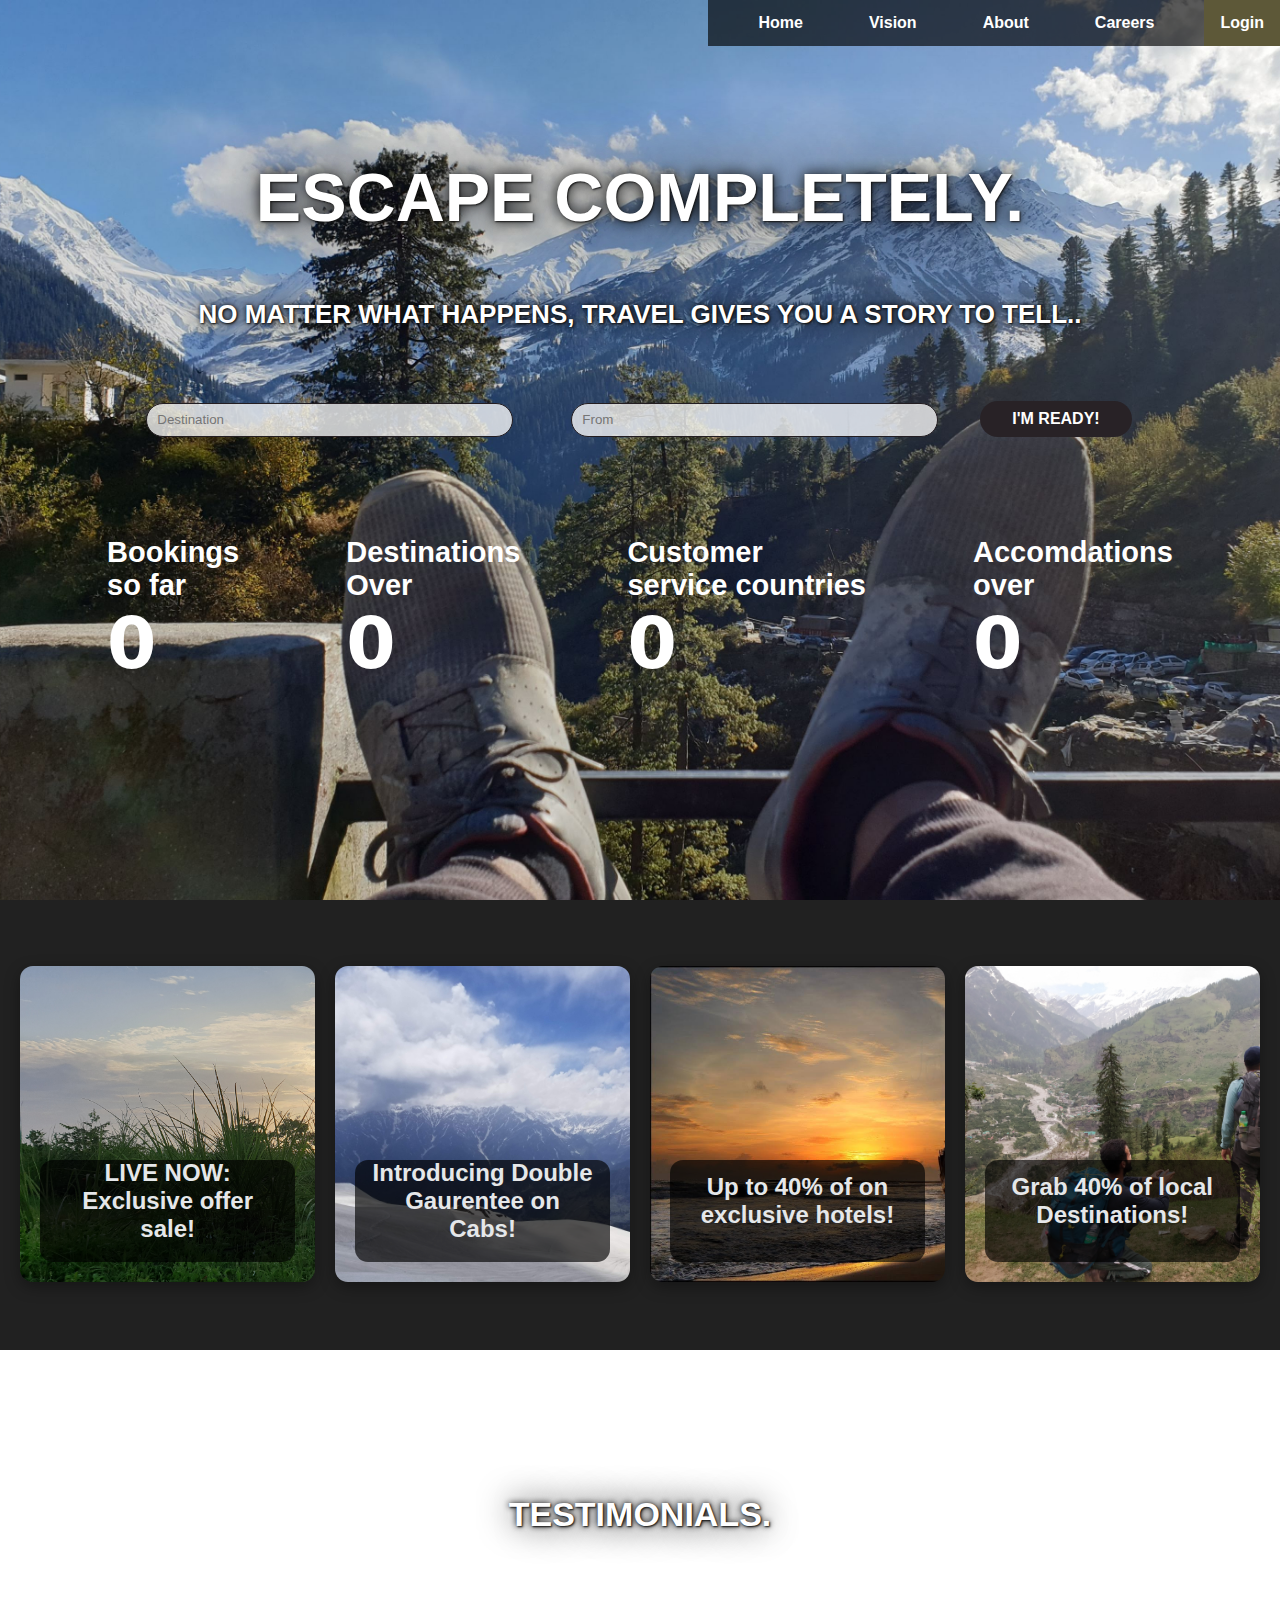
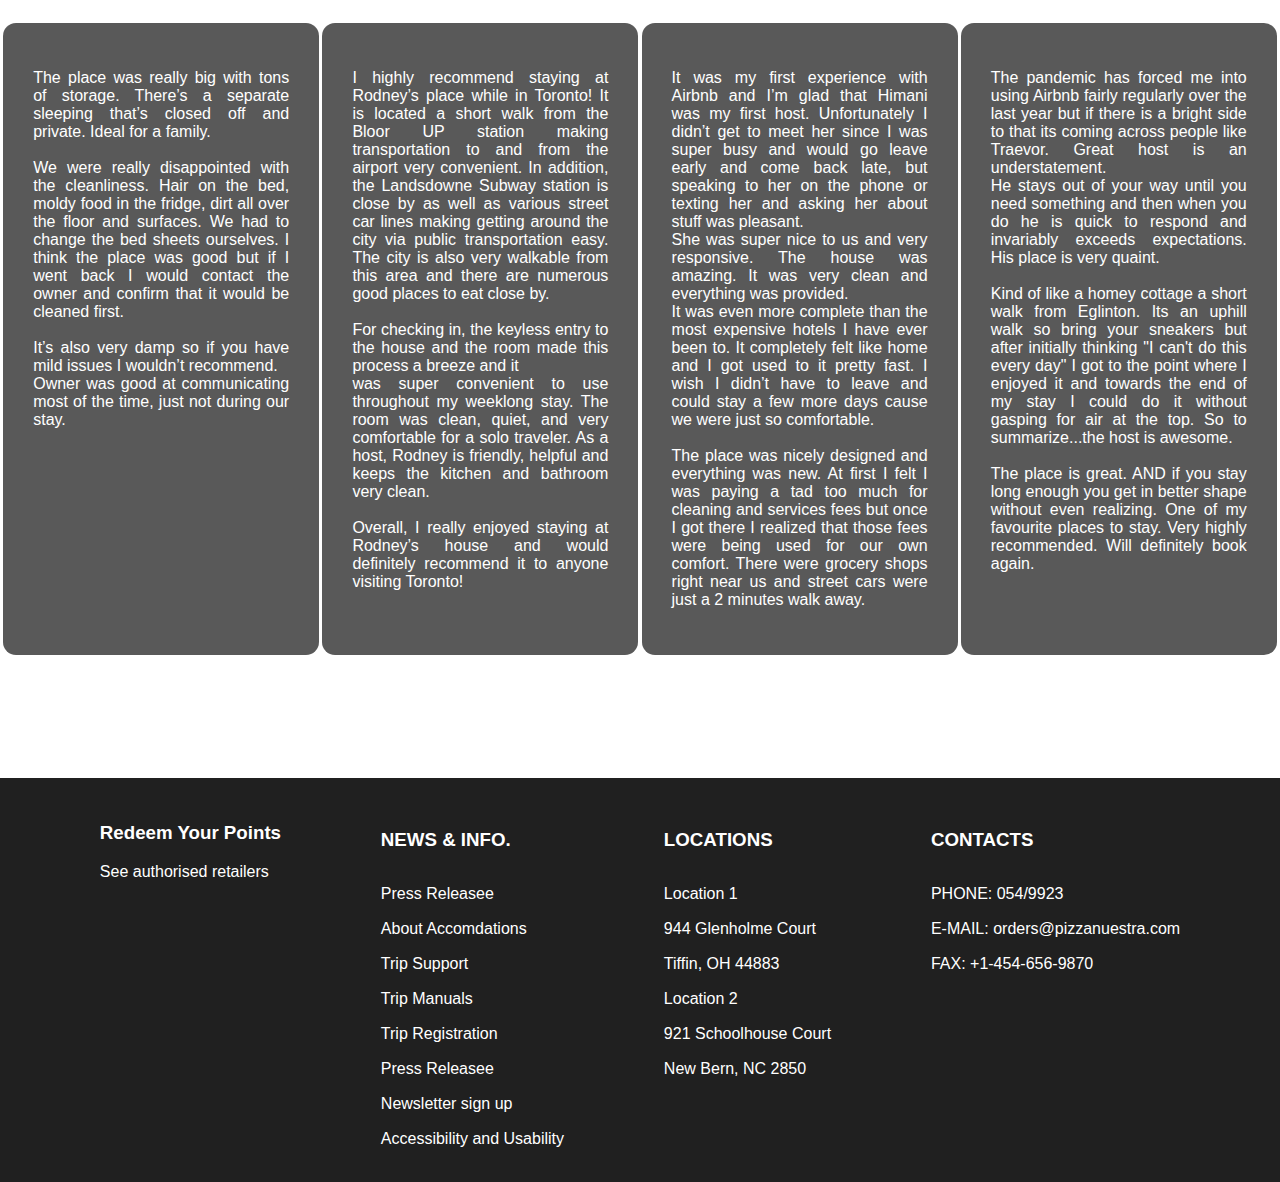
<file: index.html>
<!DOCTYPE html>
<html lang="en">

<head>
    <meta charset="UTF-8">
    <meta http-equiv="X-UA-Compatible" content="IE=edge">
    <meta name="viewport" content="width=device-width, initial-scale=1.0">
    <title>Vacation</title>
    <link rel="stylesheet" href="stylesheet.css">
    <link rel="icon" type="image/x-icon" href="images/favicon_icon.png">
    <!-- Above favicon_icon image is used from the following link https://freepngimg.com/png/18178-vacation-free-download-png/icon -->
</head>

<body>
    <nav>
        <ul>
            <li><a class="login">Login</a></li>
            <li><a>Careers</a></li>
            <li><a>About</a></li>
            <li><a>Vision</a></li>
            <li><a>Home</a></li>
        </ul>
    </nav>
    <main>
        <section class="parallax-effect-hills">
            <div class="phrase">
                <h1 class="main-catch-phrase">Escape Completely.</h1>
                <p class="catch-phrase">No matter what happens, travel gives you a story to tell..</p>
                <div class="user-input">
                    <div class="destination">
                        <input type="text" placeholder="Destination">
                    </div>
                    <div class="from">
                        <input type="text" placeholder="From">
                    </div>
                    <div class="search_button_div">
                        <button class="search_button">I'M READY!</button>
                    </div>
                </div>
            </div>
            <div class="stats">
                <div class="user-count">
                    <p class="stat_count">Bookings<br>so far</p>
                </div>
                <div class="des-count">
                    <p class="stat_count">Destinations<br>Over</p>
                </div>
                <div class="ser-count">
                    <p class="stat_count">Customer<br>service countries</p>
                </div>
                <div class="acc-count">
                    <p class="stat_count">Accomdations<br>over</p>
                </div>
            </div>
        </section>
        <section class="mid-content">
            <a class="card1">
                <div class="inner-card">
                    <h2 class="card-title">LIVE NOW: Exclusive offer sale!</h2>
                </div>
            </a>
            <a class="card2">
                <div class="inner-card">
                    <h2 class="card-title">Introducing Double Gaurentee on Cabs!</h2>
                </div>
            </a>
            <a class="card3">
                <div class="inner-card">
                    <h2 class="card-title">Up to 40% of on exclusive hotels!</h2>
                </div>
            </a>
            <a class="card4">
                <div class="inner-card">
                    <h2 class="card-title">Grab 40% of local Destinations!</h2>
                </div>
            </a>
        </section>
        <section class="parallax-effect-bonfire">
            <h2 class="testimonals_heading">Testimonials.</h2>
            <div class="testimonials_container">
                <div class="testimonals">
                    <p class="testimonial_content">
                        The place was really big with tons of storage. There’s a separate sleeping that’s closed off and
                        private. Ideal for a family.<br><br>We were really disappointed with the cleanliness. Hair on
                        the
                        bed, moldy food in the fridge,
                        dirt all over the floor and surfaces. We had to change the bed sheets ourselves. I think the
                        place was good but if I went back I would contact the owner and confirm that it would be cleaned
                        first.<br><br>It’s also very damp so if you have mild issues I wouldn’t recommend.<br>Owner was
                        good
                        at communicating most of the time, just not during our stay.
                    </p>
                </div>
                <div class="testimonals">
                    <p class="testimonial_content">
                        I highly recommend staying at Rodney’s place while in Toronto! It is located a short walk from
                        the Bloor UP station making transportation to and from the airport very convenient. In addition,
                        the Landsdowne Subway station is close by as well as various street car lines making getting
                        around the city via public transportation easy. The city is also very walkable from this area
                        and there are numerous good places to eat close by.<br><br>For checking in, the keyless entry to
                        the
                        house and the room made this process a breeze and it<br>was super convenient to use throughout
                        my weeklong stay. The room was clean, quiet, and very
                        comfortable for a solo traveler. As a host, Rodney is friendly, helpful and keeps the kitchen
                        and bathroom very clean.<br><br>Overall, I really enjoyed staying at Rodney’s house and would
                        definitely recommend it to anyone
                        visiting Toronto!
                    </p>
                </div>
                <div class="testimonals">
                    <p class="testimonial_content">
                        It was my first experience with Airbnb and I’m glad that Himani was my first host. Unfortunately
                        I didn’t get to meet her since I was super busy and would go leave early and come back late, but
                        speaking to her on the phone or texting her and asking her about stuff was pleasant.<br>She was
                        super nice to us and very responsive. The house was amazing. It was very clean and everything
                        was provided.<br> It was even more complete than the most expensive hotels I have ever been to.
                        It completely felt like home and I got used to it pretty fast. I wish I didn’t have to leave and
                        could stay a few more days cause we were just so comfortable.<br><br>The place was nicely
                        designed
                        and
                        everything was new. At first I felt I was paying a tad too much for cleaning and services fees
                        but once I got there I realized that those fees were being used for our own comfort. There were
                        grocery shops right near us and street cars were just a 2 minutes walk away.
                    </p>
                </div>
                <div class="testimonals">
                    <p class="testimonial_content">
                        The pandemic has forced me into using Airbnb fairly regularly over the last year but if there is
                        a bright side to that its coming across people like Traevor. Great host is an
                        understatement.<br>He
                        stays out of your way until you need something and then when you do he is quick to respond and
                        invariably exceeds expectations. His place is very quaint.<br><br>Kind of like a homey cottage a
                        short
                        walk from Eglinton. Its an uphill walk so bring your sneakers but after initially thinking "I
                        can't do this every day" I got to the point where I enjoyed it and towards the end of my stay I
                        could do it without gasping for air at the top. So to summarize...the host is
                        awesome.<br><br>The
                        place
                        is great. AND if you stay long enough you get in better shape without even realizing. One of
                        my favourite places to stay. Very highly recommended. Will definitely book again.
                    </p>
                </div>
            </div>
        </section>
    </main>
    <footer>
        <div class="footer-content">
            <div>
                <h3>Redeem Your Points</h3>
                <span>See authorised retailers</span>
            </div>
            <div class="foot-content">
                <h3>NEWS & INFO.</h3>
                <span>Press Releasee</span>
                <span>About Accomdations</span>
                <span>Trip Support</span>
                <span>Trip Manuals</span>
                <span>Trip Registration</span>
                <span>Press Releasee</span>
                <span>Newsletter sign up</span>
                <span>Accessibility and Usability</span>
            </div>
            <div class="foot-content">
                <h3>LOCATIONS</h3>
                <span>Location 1</span>
                <span>944 Glenholme Court<br>Tiffin, OH 44883</span>
                <span>Location 2</span>
                <span>921 Schoolhouse Court<br>New Bern, NC 2850</span>
            </div>
            <div class="foot-content">
                <h3>CONTACTS</h3>
                <span>PHONE: 054/9923</span>
                <span>E-MAIL: orders@pizzanuestra.com</span>
                <span>FAX: +1-454-656-9870</span>
            </div>
        </div>
    </footer>
</body>

</html>
</file>
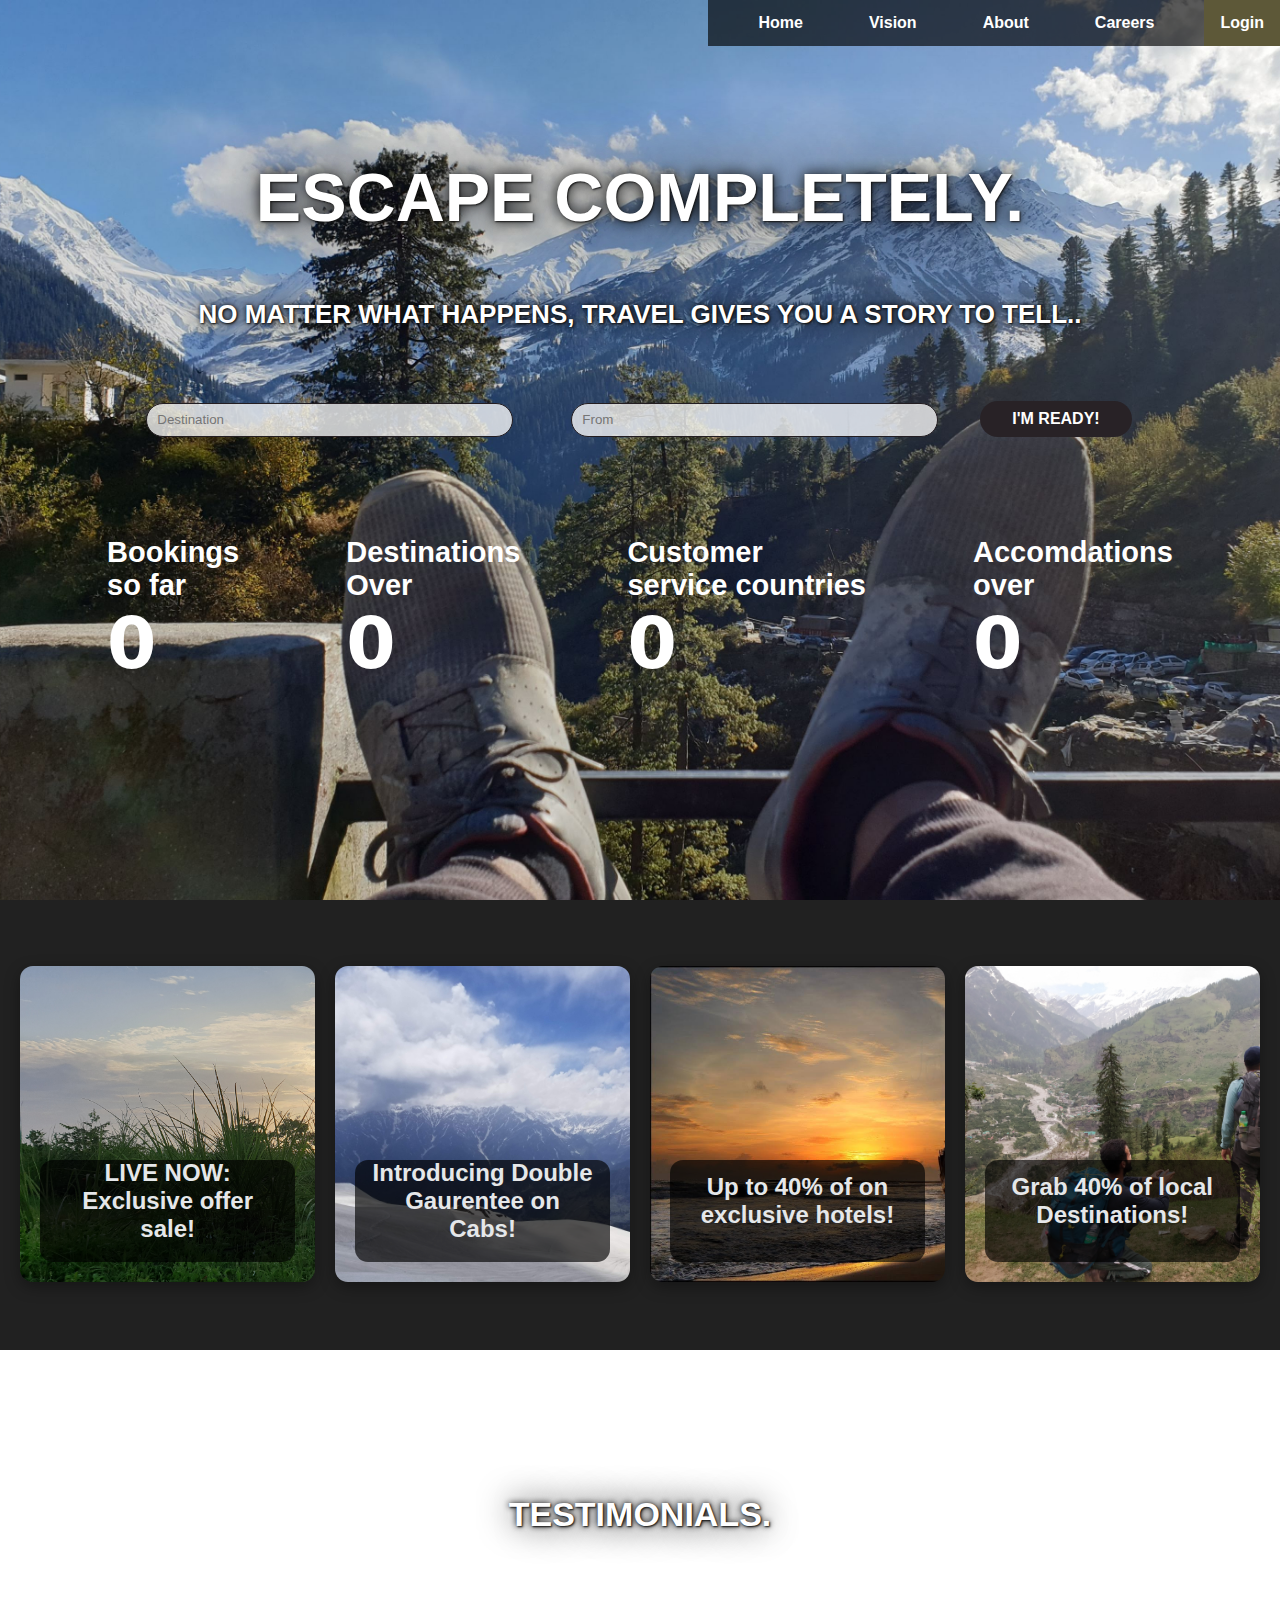
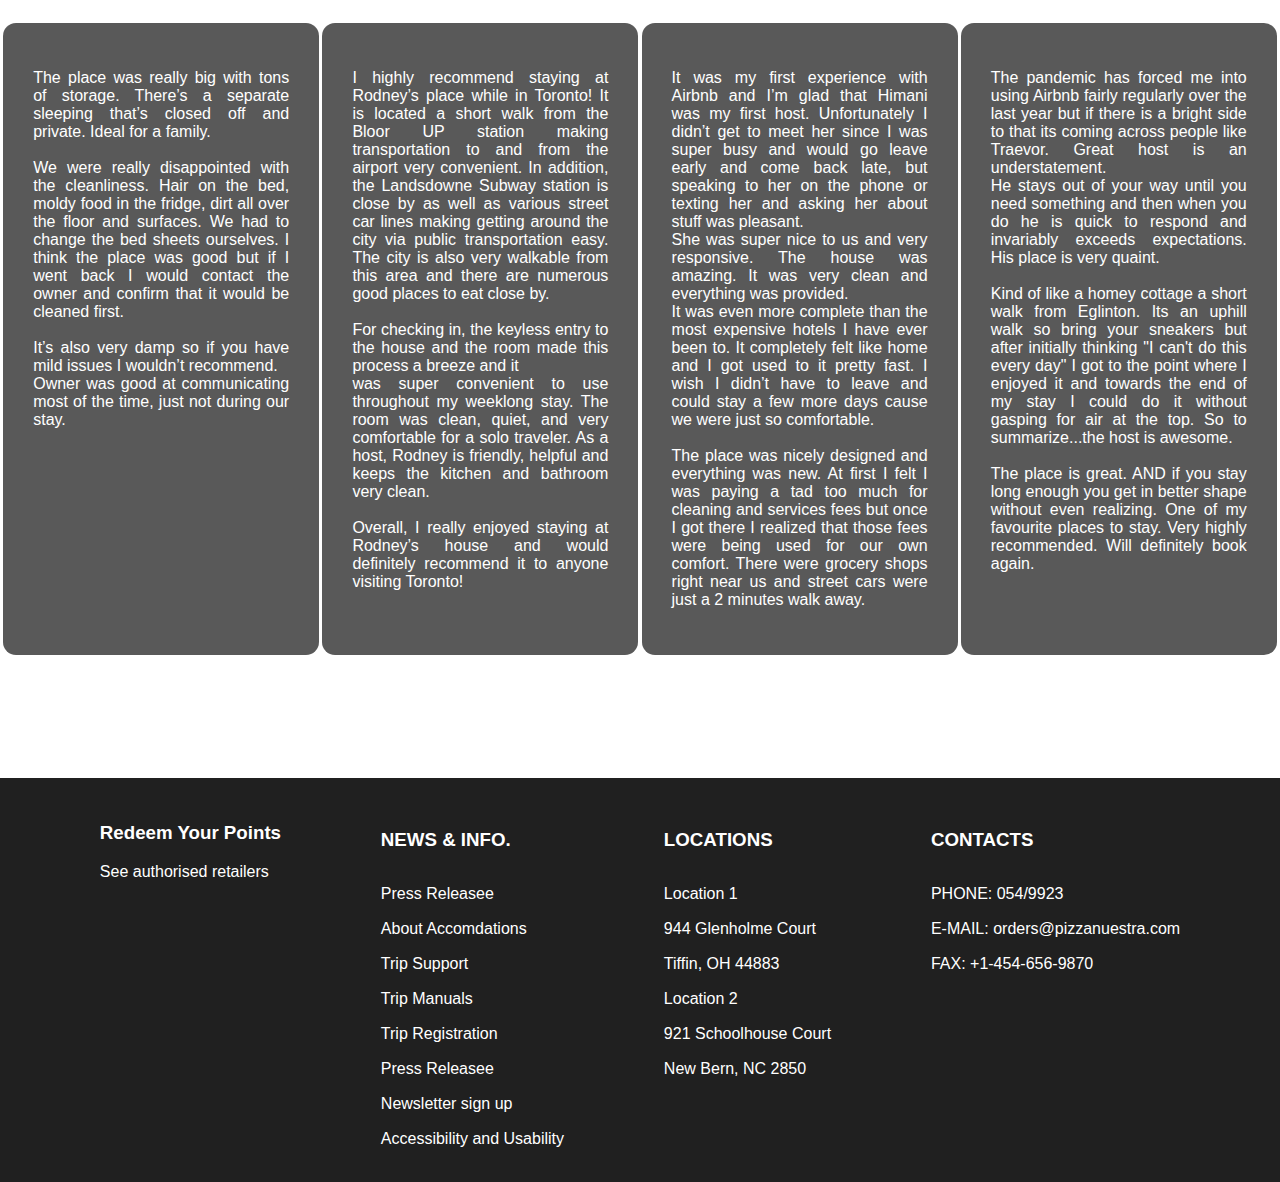
<file: main.html>
<!DOCTYPE html>
<html lang="en">

<head>
    <meta charset="UTF-8">
    <meta http-equiv="X-UA-Compatible" content="IE=edge">
    <meta name="viewport" content="width=device-width, initial-scale=1.0">
    <title>Vacation</title>
    <link rel="stylesheet" href="stylesheet.css">
    <link rel="icon" type="image/x-icon" href="images/favicon_icon.png">
    <!-- Above favicon_icon image is used from the following link https://freepngimg.com/png/18178-vacation-free-download-png/icon -->
</head>

<body>
    <nav>
        <ul>
            <li><a class="login">Login</a></li>
            <li><a>Careers</a></li>
            <li><a>About</a></li>
            <li><a>Vision</a></li>
            <li><a>Home</a></li>
        </ul>
    </nav>
    <main>
        <section class="parallax-effect-hills">
            <div class="phrase">
                <h1 class="main-catch-phrase">Escape Completely.</h1>
                <p class="catch-phrase">No matter what happens, travel gives you a story to tell..</p>
                <div class="user-input">
                    <div class="destination">
                        <input type="text" placeholder="Destination">
                    </div>
                    <div class="from">
                        <input type="text" placeholder="From">
                    </div>
                    <div class="search_button_div">
                        <button class="search_button">I'M READY!</button>
                    </div>
                </div>
            </div>
            <div class="stats">
                <div class="user-count">
                    <p class="stat_count">Bookings<br>so far</p>
                </div>
                <div class="des-count">
                    <p class="stat_count">Destinations<br>Over</p>
                </div>
                <div class="ser-count">
                    <p class="stat_count">Customer<br>service countries</p>
                </div>
                <div class="acc-count">
                    <p class="stat_count">Accomdations<br>over</p>
                </div>
            </div>
        </section>
        <section class="mid-content">
            <a class="card1">
                <div class="inner-card">
                    <h2 class="card-title">LIVE NOW: Exclusive offer sale!</h2>
                </div>
            </a>
            <a class="card2">
                <div class="inner-card">
                    <h2 class="card-title">Introducing Double Gaurentee on Cabs!</h2>
                </div>
            </a>
            <a class="card3">
                <div class="inner-card">
                    <h2 class="card-title">Up to 40% of on exclusive hotels!</h2>
                </div>
            </a>
            <a class="card4">
                <div class="inner-card">
                    <h2 class="card-title">Grab 40% of local Destinations!</h2>
                </div>
            </a>
        </section>
        <section class="parallax-effect-bonfire">
            <h2 class="testimonals_heading">Testimonials.</h2>
            <div class="testimonials_container">
                <div class="testimonals">
                    <p class="testimonial_content">
                        The place was really big with tons of storage. There’s a separate sleeping that’s closed off and
                        private. Ideal for a family.<br><br>We were really disappointed with the cleanliness. Hair on
                        the
                        bed, moldy food in the fridge,
                        dirt all over the floor and surfaces. We had to change the bed sheets ourselves. I think the
                        place was good but if I went back I would contact the owner and confirm that it would be cleaned
                        first.<br><br>It’s also very damp so if you have mild issues I wouldn’t recommend.<br>Owner was
                        good
                        at communicating most of the time, just not during our stay.
                    </p>
                </div>
                <div class="testimonals">
                    <p class="testimonial_content">
                        I highly recommend staying at Rodney’s place while in Toronto! It is located a short walk from
                        the Bloor UP station making transportation to and from the airport very convenient. In addition,
                        the Landsdowne Subway station is close by as well as various street car lines making getting
                        around the city via public transportation easy. The city is also very walkable from this area
                        and there are numerous good places to eat close by.<br><br>For checking in, the keyless entry to
                        the
                        house and the room made this process a breeze and it<br>was super convenient to use throughout
                        my weeklong stay. The room was clean, quiet, and very
                        comfortable for a solo traveler. As a host, Rodney is friendly, helpful and keeps the kitchen
                        and bathroom very clean.<br><br>Overall, I really enjoyed staying at Rodney’s house and would
                        definitely recommend it to anyone
                        visiting Toronto!
                    </p>
                </div>
                <div class="testimonals">
                    <p class="testimonial_content">
                        It was my first experience with Airbnb and I’m glad that Himani was my first host. Unfortunately
                        I didn’t get to meet her since I was super busy and would go leave early and come back late, but
                        speaking to her on the phone or texting her and asking her about stuff was pleasant.<br>She was
                        super nice to us and very responsive. The house was amazing. It was very clean and everything
                        was provided.<br> It was even more complete than the most expensive hotels I have ever been to.
                        It completely felt like home and I got used to it pretty fast. I wish I didn’t have to leave and
                        could stay a few more days cause we were just so comfortable.<br><br>The place was nicely
                        designed
                        and
                        everything was new. At first I felt I was paying a tad too much for cleaning and services fees
                        but once I got there I realized that those fees were being used for our own comfort. There were
                        grocery shops right near us and street cars were just a 2 minutes walk away.
                    </p>
                </div>
                <div class="testimonals">
                    <p class="testimonial_content">
                        The pandemic has forced me into using Airbnb fairly regularly over the last year but if there is
                        a bright side to that its coming across people like Traevor. Great host is an
                        understatement.<br>He
                        stays out of your way until you need something and then when you do he is quick to respond and
                        invariably exceeds expectations. His place is very quaint.<br><br>Kind of like a homey cottage a
                        short
                        walk from Eglinton. Its an uphill walk so bring your sneakers but after initially thinking "I
                        can't do this every day" I got to the point where I enjoyed it and towards the end of my stay I
                        could do it without gasping for air at the top. So to summarize...the host is
                        awesome.<br><br>The
                        place
                        is great. AND if you stay long enough you get in better shape without even realizing. One of
                        my favourite places to stay. Very highly recommended. Will definitely book again.
                    </p>
                </div>
            </div>
        </section>
    </main>
    <footer>
        <div class="footer-content">
            <div>
                <h3>Redeem Your Points</h3>
                <span>See authorised retailers</span>
            </div>
            <div class="foot-content">
                <h3>NEWS & INFO.</h3>
                <span>Press Releasee</span>
                <span>About Accomdations</span>
                <span>Trip Support</span>
                <span>Trip Manuals</span>
                <span>Trip Registration</span>
                <span>Press Releasee</span>
                <span>Newsletter sign up</span>
                <span>Accessibility and Usability</span>
            </div>
            <div class="foot-content">
                <h3>LOCATIONS</h3>
                <span>Location 1</span>
                <span>944 Glenholme Court<br>Tiffin, OH 44883</span>
                <span>Location 2</span>
                <span>921 Schoolhouse Court<br>New Bern, NC 2850</span>
            </div>
            <div class="foot-content">
                <h3>CONTACTS</h3>
                <span>PHONE: 054/9923</span>
                <span>E-MAIL: orders@pizzanuestra.com</span>
                <span>FAX: +1-454-656-9870</span>
            </div>
        </div>
    </footer>
</body>

</html>
</file>
<file: stylesheet.css>
.parallax-effect-hills {
    /* this url image is from my personal gallary */
    background-image: url('images/beautiful.jpg'); 
    height: 100%;
    background-attachment: fixed;
    background-position: center;
    background-repeat: no-repeat;
    background-size: cover;
}

body, html, main {
    height: 100%;
    font-family: sans-serif;
}

body {
    margin: 0;
}

.user-count, .des-count, .ser-count, .acc-count {
    color: #ffff;
    font-family: 'Raleway', sans-serif;
    font-size: 40px;
    font-weight: 800;
}

ul {
    width: 100%;
    list-style-type: none;
    margin: 0;
    padding: 0;
    overflow: hidden;
    background-color: #000000a6;
}

li {
    float: right;
    padding-left: 34px;
    font-weight: bold;
}

li a {
    display: block;
    color: white;
    text-align: center;
    padding: 14px 16px;
    text-decoration: none;
}

nav {
    float: right;
}

.login {
    background-color: #5d5838;
}

input {
    border-radius: 20px;
    border: 1px solid #231d21;
    color: #a0d18c;
    width: 353px;
    height: 30px;
    padding-left: 10px;
    background-color: #ffffffc2;
}

.search_button {
    background-color: #282226;
    border: none;
    color: white;
    padding: 9px 32px;
    text-align: center;
    text-decoration: none;
    display: inline-block;
    font-size: 16px;
    margin: 4px 2px;
    cursor: pointer;
    border-radius: 20px;
    font-weight: bold;
}

.search_button_div {
    margin-left: 40px;
}

.destination {
    padding-right: 58px;
}

.mid-content, .footer {
    height: 50%;
}

.foot-content {
    line-height: 35px;
}

.foot-content span {
    display: block;
}

.footer-content {
    display: flex;
    justify-content: space-evenly;
    color: white;
    padding-top: 2%;
    padding-bottom: 2%;
    background-color: #202020;
    color: white;
}

.mid-content {
    display: inline-flex;
    justify-content: space-evenly;
    background-color: #000000de;
    width: 100%;
}


.parallax-effect-bonfire {
    /* this url image is from my personal gallary */
    background-image: url('images/bonfire.jpg');
    height: 100%;
    background-attachment: fixed;
    background-position: center;
    background-repeat: no-repeat;
    background-size: cover;
    padding-top: 10%;
}

header {
    position: sticky;
    top: 0px;
    background-color: #d1d1d1;
}

.card1, .card2, .card3, .card4 {
    margin-top: 66px;
    width: 23%;
    height: 316px;
    position: relative;
    padding: 20px;
    box-sizing: border-box;
    display: flex;
    align-items: flex-end;
    text-decoration: none;
    margin-bottom: 20px;
    background-size: cover;
    box-shadow: rgba(0, 0, 0, 0.35) 0px 5px 15px;
    border-radius: 13px;
}

.card1 {
    /* this url image is from my personal gallary */
    background-image: url(images/air_hand.jpg);
}

.card2 {
    /* this url image is from my personal gallary */
    background-image: url(images/mountain.jpg);
}

.card3 {
    /* this url image is from my personal gallary */
    background-image: url(images/ship_beach.jpg);
}

.card4 {
    /* this url image is from my personal gallary */
    background-image: url(images/trek.jpg);
}

.inner-card {
    height: 37%;
    display: flex;
    flex-direction: column;
    justify-content: center;
    align-items: center;
    background: #000000a6;
    box-sizing: border-box;
    padding: 14px;
    border-radius: 13px;
}

.card-title {
    font-size: 24px;
    text-align: center;
    font-weight: 600;
    color: #e5e7e9;
    margin: 0 0 20px 0;
}

.phrase {
    animation: fadeInAnimation ease 3s;
    animation-iteration-count: 1;
    animation-fill-mode: forwards;
    color: #ffff;
    font-family: 'Raleway', sans-serif;
    font-size: 34px;
    font-weight: 800;
    line-height: 72px;
    margin: 0 0 24px;
    text-align: center;
    text-transform: uppercase;
    padding-top: 9%;
    padding-bottom: 5%;
}

@keyframes fadeInAnimation {
    0% {
        opacity: 0;
    }

    100% {
        opacity: 1;
    }
}

main {
    display: initial;
}

.main-catch-phrase {
    text-shadow: 1px 1px 2px #141414, 0 0 1em #0e0e0e, 0 0 0.2em #0a0a0a;
}

.catch-phrase {
    font-size: 26px;
    text-shadow: 1px 1px 2px #141414, 0 0 1em #0e0e0e, 0 0 0.2em #0a0a0a;
}

.user-input, .stats {
    display: inline-flex;
}

.stats {
    width: 100%;
    justify-content: space-evenly;
}

.stat_count {
    margin: 0;
    font-size: 29px;
}

.testimonials_container {
    animation: fadeInAnimation ease 3s;
    animation-iteration-count: 1;
    animation-fill-mode: forwards;
    display: flex;
    justify-content: space-evenly;
}

.user-count::after {
    font: 800 40px system-ui;
    content: counter(count);
    animation: counter 0.9s steps(10) forwards 250ms;
    counter-reset: count 0;
    font-size: 71px;
}

.testimonals {
    display: flex;
    background: #000000a6;
    padding: 30px;
    border-radius: 13px;
    width: 20%;
    text-align: justify;
}

.testimonial_content {
    color: white;
}

.testimonals_heading {
    color: #ffff;
    font-family: 'Raleway', sans-serif;
    font-size: 34px;
    font-weight: 800;
    line-height: 72px;
    margin: 0 0 73px;
    text-align: center;
    text-transform: uppercase;
    text-shadow: 1px 1px 2px #141414, 0 0 1em #0e0e0e, 0 0 0.2em #0a0a0a;
}

@keyframes counter {
    0% {
        counter-increment: count 256;
    }

    10% {
        counter-increment: count 500;
    }

    20% {
        counter-increment: count 1000;
    }

    25% {
        counter-increment: count 1450;
    }

    30% {
        counter-increment: count 3000;
    }

    40% {
        counter-increment: count 4569;
    }

    45% {
        counter-increment: count 5000;
    }

    50% {
        counter-increment: count 5890;
    }

    55% {
        counter-increment: count 7890;
    }

    75% {
        counter-increment: count 10098;
    }

    85% {
        counter-increment: count 13688;
    }

    95% {
        counter-increment: count 14890;
    }

    100% {
        counter-increment: count 14998;
    }

}

.des-count::after {
    font: 800 40px system-ui;
    content: counter(count);
    animation: descounter 0.9s steps(10) forwards 250ms;
    counter-reset: count 0;
    font-size: 71px;
}

@keyframes descounter {
    0% {
        counter-increment: count 497;
    }

    10% {
        counter-increment: count 500;
    }

    50% {
        counter-increment: count 1000;
    }

    70% {
        counter-increment: count 1450;
    }

    90% {
        counter-increment: count 3000;
    }

    100% {
        counter-increment: count 4569;
    }

}

.ser-count::after {
    font: 800 40px system-ui;
    content: counter(count);
    animation: sercounter 0.9s steps(10) forwards 250ms;
    counter-reset: count 0;
    font-size: 71px;
}

@keyframes sercounter {
    0% {
        counter-increment: count 12;
    }

    10% {
        counter-increment: count 10;
    }

    50% {
        counter-increment: count 36;
    }

    70% {
        counter-increment: count 45;
    }

    90% {
        counter-increment: count 53;
    }

    100% {
        counter-increment: count 62;
    }

}

.acc-count::after {
    font: 800 40px system-ui;
    content: counter(count);
    animation: acccounter 0.9s steps(10) forwards 250ms;
    counter-reset: count 0;
    font-size: 71px;
}

@keyframes acccounter {
    0% {
        counter-increment: count 244;
    }

    10% {
        counter-increment: count 362;
    }

    50% {
        counter-increment: count 400;
    }

    70% {
        counter-increment: count 900;
    }

    90% {
        counter-increment: count 3000;
    }

    100% {
        counter-increment: count 5989;
    }

}
</file>
